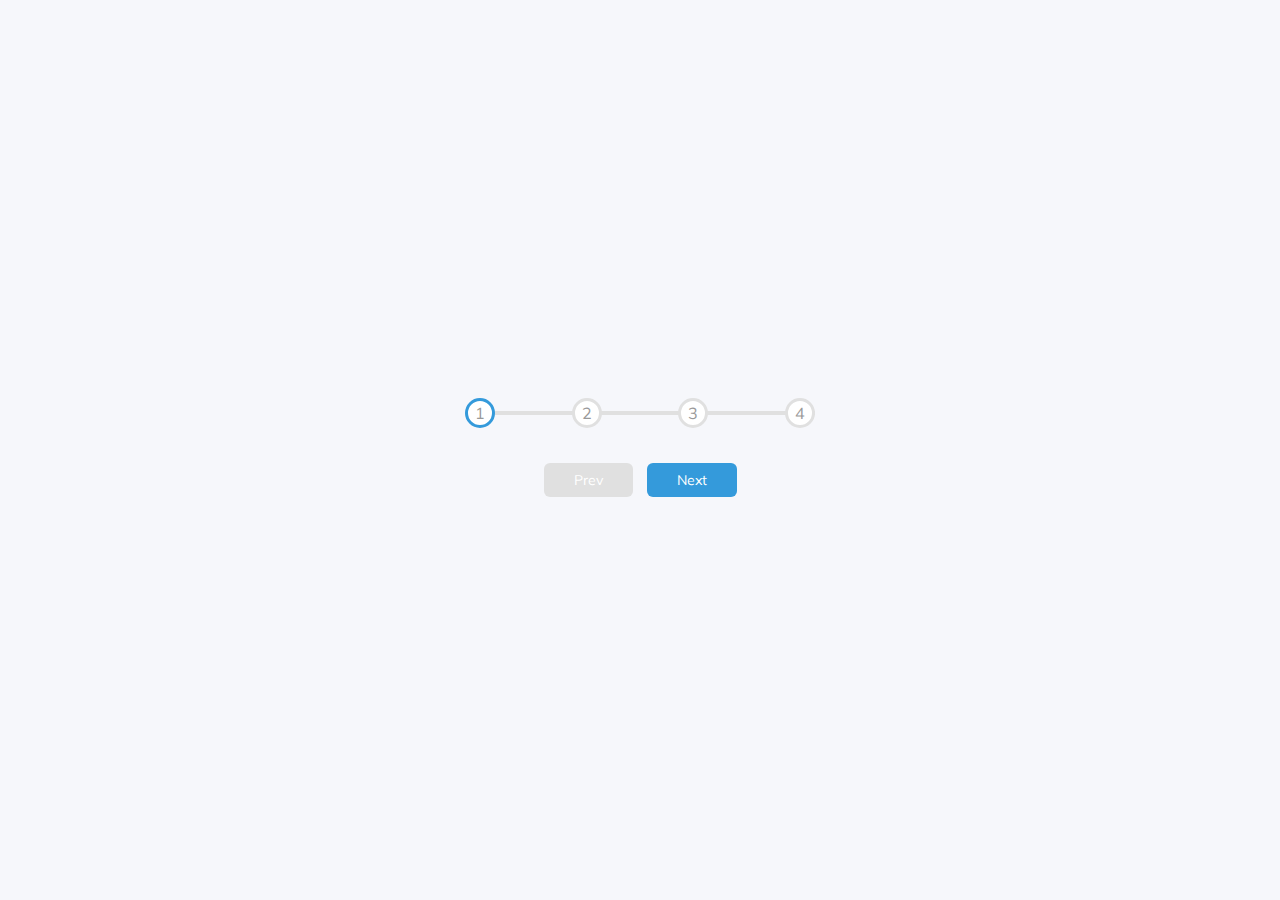
<file: Day 2 - Progress Steps/index.html>
<!DOCTYPE html>
<html lang="en">

<head>
    <meta charset="UTF-8">
    <meta http-equiv="X-UA-Compatible" content="IE=edge">
    <meta name="viewport" content="width=device-width, initial-scale=1.0">

    <!-- <link rel="stylesheet" href="https://cdnjs.cloudflare.com/ajax/libs/font-awesome/6.1.2/css/all.min.css"
        integrity="sha512-1sCRPdkRXhBV2PBLUdRb4tMg1w2YPf37qatUFeS7zlBy7jJI8Lf4VHwWfZZfpXtYSLy85pkm9GaYVYMfw5BC1A=="
        crossorigin="anonymous" referrerpolicy="no-referrer" /> -->
    <link rel="stylesheet" href="style.css">

    <title>Progress Steps</title>
</head>

<body>
    <div class="container">
        <div class="progress-container">
            <div class="progress" id="progress"></div>
            <div class="circle active">1</div>
            <div class="circle">2</div>
            <div class="circle">3</div>
            <div class="circle">4</div>
        </div>
        <button class="btn" id="prev" disabled>Prev</button>
        <button class="btn" id="next">Next</button>
    </div>


    <script src="script.js"></script>
</body>

</html>
</file>
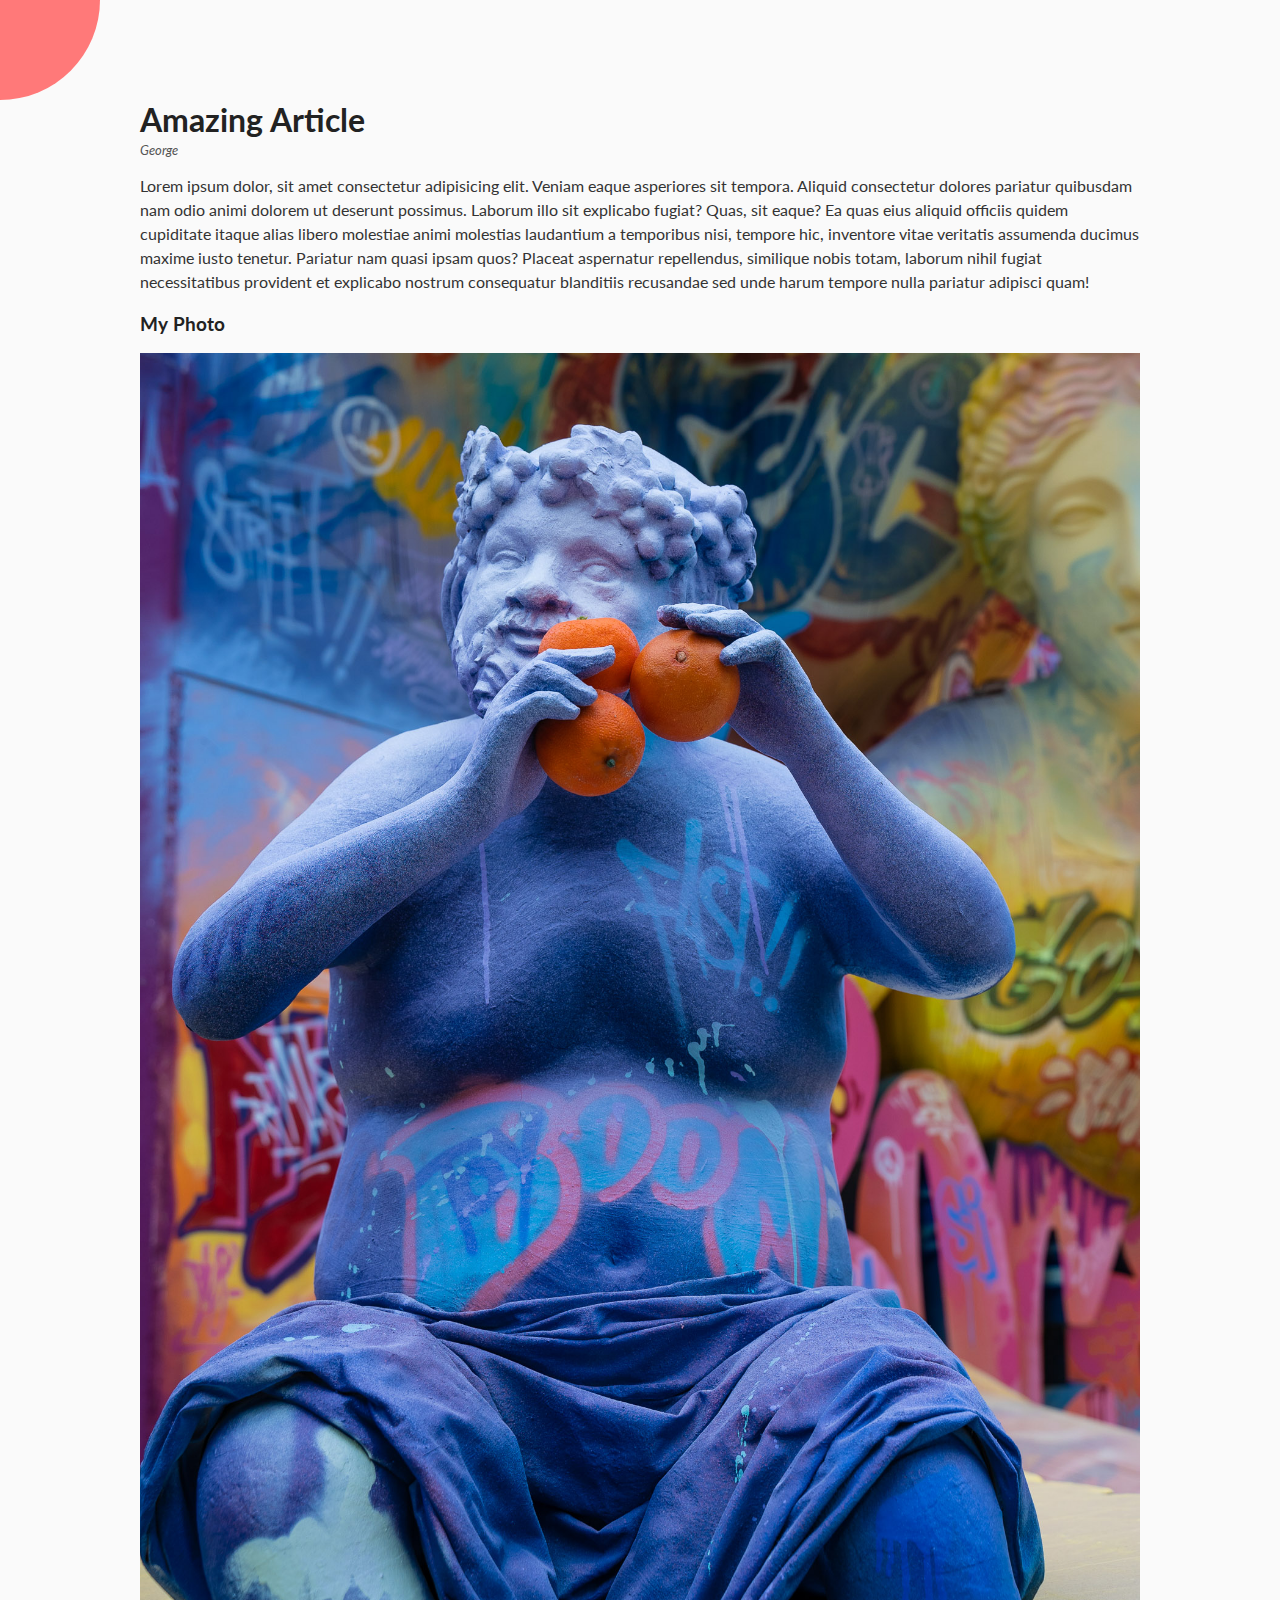
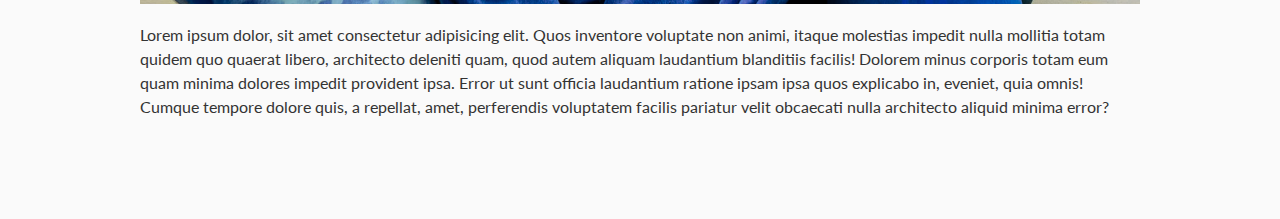
<file: Day 3 - Rotating Navigation/index.html>
<!DOCTYPE html>
<html lang="en">

<head>
    <meta charset="UTF-8">
    <meta http-equiv="X-UA-Compatible" content="IE=edge">
    <meta name="viewport" content="width=device-width, initial-scale=1.0">
    <link rel="stylesheet" href="https://cdnjs.cloudflare.com/ajax/libs/font-awesome/6.1.2/css/all.min.css"
        integrity="sha512-1sCRPdkRXhBV2PBLUdRb4tMg1w2YPf37qatUFeS7zlBy7jJI8Lf4VHwWfZZfpXtYSLy85pkm9GaYVYMfw5BC1A=="
        crossorigin="anonymous" referrerpolicy="no-referrer" />
    <link rel="stylesheet" href="style.css">

    <title>Rotating Navigation</title>
</head>

<body>
    <div class="container">
        <div class="circle-container">
            <div class="circle">
                <button id="close">
                    <i class="fas fa-times"></i>
                </button>
                <button id="open">
                    <i class="fas fa-bars"></i>
                </button>
            </div>
        </div>
        <div class="content">
            <h1>Amazing Article</h1>
            <small>George</small>
            <p>Lorem ipsum dolor, sit amet consectetur adipisicing elit. Veniam eaque asperiores sit tempora. Aliquid
                consectetur dolores pariatur quibusdam nam odio animi dolorem ut deserunt possimus. Laborum illo sit
                explicabo fugiat?
                Quas, sit eaque? Ea quas eius aliquid officiis quidem cupiditate itaque alias libero molestiae animi
                molestias laudantium a temporibus nisi, tempore hic, inventore vitae veritatis assumenda ducimus maxime
                iusto tenetur.
                Pariatur nam quasi ipsam quos? Placeat aspernatur repellendus, similique nobis totam, laborum nihil
                fugiat necessitatibus provident et explicabo nostrum consequatur blanditiis recusandae sed unde harum
                tempore nulla pariatur adipisci quam!</p>
            <h3>My Photo</h3>
            <img src="images/Falla.jpg" alt="">
            <p>Lorem ipsum dolor, sit amet consectetur adipisicing elit. Quos inventore voluptate non animi, itaque
                molestias impedit nulla mollitia totam quidem quo quaerat libero, architecto deleniti quam, quod autem
                aliquam laudantium blanditiis facilis! Dolorem minus corporis totam eum quam minima dolores impedit
                provident ipsa. Error ut sunt officia laudantium ratione ipsam ipsa quos explicabo in, eveniet, quia
                omnis! Cumque tempore dolore quis, a repellat, amet, perferendis voluptatem facilis pariatur velit
                obcaecati nulla architecto aliquid minima error?</p>
        </div>
    </div>

    <nav>
        <ul>
            <li><i class="fas fa-home">Home</i></li>
            <li><i class="fas fa-user-alt">About</i></li>
            <li><i class="fas fa-envelope">Contact</i></li>
        </ul>
    </nav>


    <script src="script.js"></script>
</body>

</html>
</file>
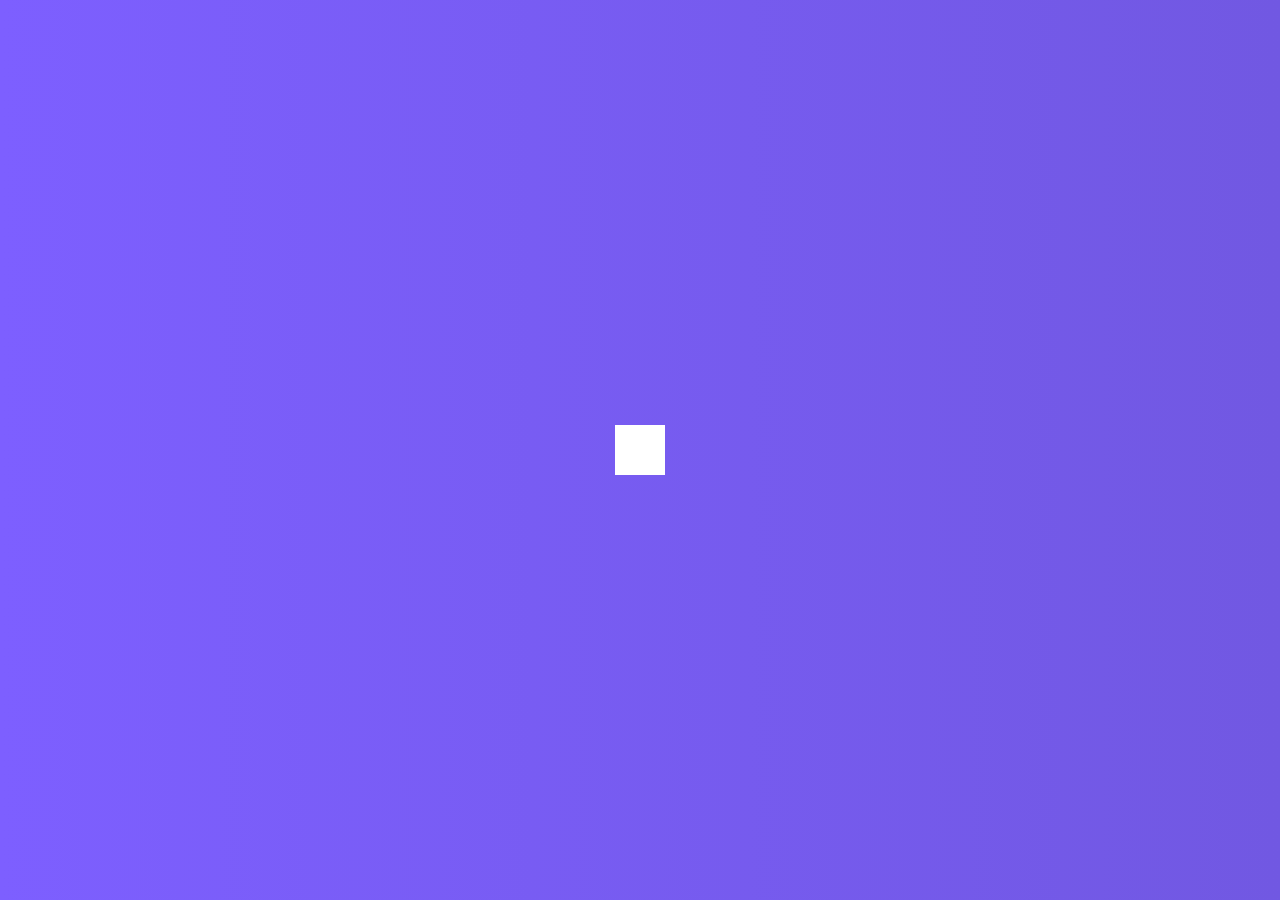
<file: Day 4 - Hidden Search Widget/index.html>
<!DOCTYPE html>
<html lang="en">

<head>
    <meta charset="UTF-8">
    <meta http-equiv="X-UA-Compatible" content="IE=edge">
    <meta name="viewport" content="width=device-width, initial-scale=1.0">

    <link rel="stylesheet" href="https://cdnjs.cloudflare.com/ajax/libs/font-awesome/6.1.2/css/all.min.css"
        integrity="sha512-1sCRPdkRXhBV2PBLUdRb4tMg1w2YPf37qatUFeS7zlBy7jJI8Lf4VHwWfZZfpXtYSLy85pkm9GaYVYMfw5BC1A=="
        crossorigin="anonymous" referrerpolicy="no-referrer" />
    <link rel="stylesheet" href="style.css">

    <title>Hidden Search</title>
</head>

<body>
    <div class="search">
        <input type="text" class="input" placeholder="Search...">
        <button class="btn"><i class="fas fa-search"></i></button>
    </div>

    <script src="script.js"></script>
</body>

</html>
</file>
<file: Day 2 - Progress Steps/style.css>
@import url('https://fonts.googleapis.com/css?family=Muli&display=swap');

:root {
    --line-border-fill: #349adb;
    --line-border-empty: #e0e0e0;
}

* {
    box-sizing: border-box;
}

body {
    font-family: 'Muli', sans-serif;
    display: flex;
    align-items: center;
    justify-content: center;
    height: 100vh;
    overflow: hidden;
    margin: 0;
    background-color: #f6f7fb;
}

.container {
    text-align: center;
}

.progress-container {
    display: flex;
    justify-content: space-between;
    position: relative;
    margin-bottom: 30px;
    max-width: 100%;
    width: 350px;
}

.progress-container::before {
    content: '';
    background-color: var(--line-border-empty);
    position: absolute;
    top: 50%;
    left: 0;
    transform: translateY(-50%);
    height: 4px;
    width: 100%;
    z-index: -1;
}

.progress {
    background-color: var(--line-border-fill);
    position: absolute;
    top: 50%;
    left: 0;
    transform: translateY(-50%);
    height: 4px;
    width: 0%;
    z-index: -1;
    transition: .4s ease;
}

.circle {
    background-color: white;
    color: #999;
    border-radius: 50%;
    height: 30px;
    width: 30px;
    display: flex;
    align-items: center;
    justify-content: center;
    border: 3px solid var(--line-border-empty);
    transition: .4s ease;
}

.circle.active {
    border-color: var(--line-border-fill);
}

.btn {
    background-color: var(--line-border-fill);
    color: #fff;
    border: 0;
    border-radius: 6px;
    cursor: pointer;
    font-family: inherit;
    padding: 8px 30px;
    margin: 5px;
    font-size: 14px;
}

.btn:active {
    transform: scale(0.98);
}

.btn:focus {
    outline: 0;
}

.btn:disabled {
    background-color: var(--line-border-empty);
    cursor: not-allowed;
}
</file>
<file: Day 3 - Rotating Navigation/style.css>
@import url('https://fonts.googleapis.com/css?family=Lato&display=swap');

* {
    box-sizing: border-box;
}

body {
    font-family: 'Lato', sans-serif;
    background-color: #333;
    color: #222;
    overflow-x: hidden;
    margin: 0;
}

.container {
    background-color: #fafafa;
    transform-origin: top left;
    transition: transform 0.5s linear;
    width: 100vw;
    min-height: 100vh;
    padding: 50px;

}

.container.show-nav {
    transform: rotate(-20deg);

}

.circle-container {
    position: fixed;
    top: -100px;
    left: -100px;
}

.circle {
    background-color: #ff7979;
    height: 200px;
    width: 200px;
    border-radius: 50%;
    position: relative;
    transition: transform 0.5s linear;
}

.container.show-nav .circle {
    transform: rotate(-70deg);
}

.circle button {
    cursor: pointer;
    position: absolute;
    top: 50%;
    left: 50%;
    height: 100px;
    background: transparent;
    border: 0;
    font-size: 26px;
    color: white;
}

.circle button:focus {
    outline: none;
}

.circle button#open {
    left: 60%;
}

.circle button#close {
    top: 60%;
    transform: rotate(90deg);
    transform-origin: top left;
}

.container.show-nav+nav li {
    transform: translateX(0);
    transition-delay: 0.3s;
}

nav {
    position: fixed;
    bottom: 40px;
    left: 0;
    z-index: 100;
}

nav ul {
    list-style-type: none;
    padding-left: 30px;
}

nav ul li {
    text-transform: uppercase;
    color: white;
    margin: 40px 0;
    transform: translateX(-100%);
    transition: transform 0.4s ease-in;
}

nav ul li i {
    font-size: 20px;
    margin-right: 50px;
    padding-right: 500px;
}

nav ul li+li {
    margin-left: 15px;
    transform: translateX(-150%);
}

nav ul li+li+li {
    margin-left: 30px;
    transform: translateX(-200%);
}

.content img {
    max-width: 100%;
}

.content {
    max-width: 1000px;
    margin: 50px auto;
}


.content h1 {
    margin: 0;
}

.content small {
    color: #555;
    font-style: italic;
}

.content p {
    color: #333;
    line-height: 1.5;
}
</file>
<file: Day 4 - Hidden Search Widget/style.css>
@import url('https://fonts.googleapis.com/css2?family=Roboto:wght@400;700&display=swap');

* {
    box-sizing: border-box;
}

body {
    background-image: linear-gradient(90deg, #7d5fff, #7158e2);
    font-family: 'Roboto', sans-serif;
    display: flex;
    align-items: center;
    justify-content: center;
    height: 100vh;
    overflow: hidden;
    margin: 0;
}

.search {
    position: relative;
    height: 50px;
}

.search .input {
    background-color: white;
    border: 0;
    font-size: 18px;
    padding: 15px;
    height: 50px;
    width: 50px;
    transition: width 0.3s ease;
}

.btn {
    background-color: white;
    border: 0;
    cursor: pointer;
    font-size: 24px;
    position: absolute;
    top: 0;
    left: 0;
    height: 50px;
    width: 50px;
    transition: transform 0.3s ease;
}

.btn:focus,
.input:focus {
    outline: none;
}

.search.active .input {
    width: 200px;
}

.search.active .btn {
    transform: translate(198px);
}
</file>
